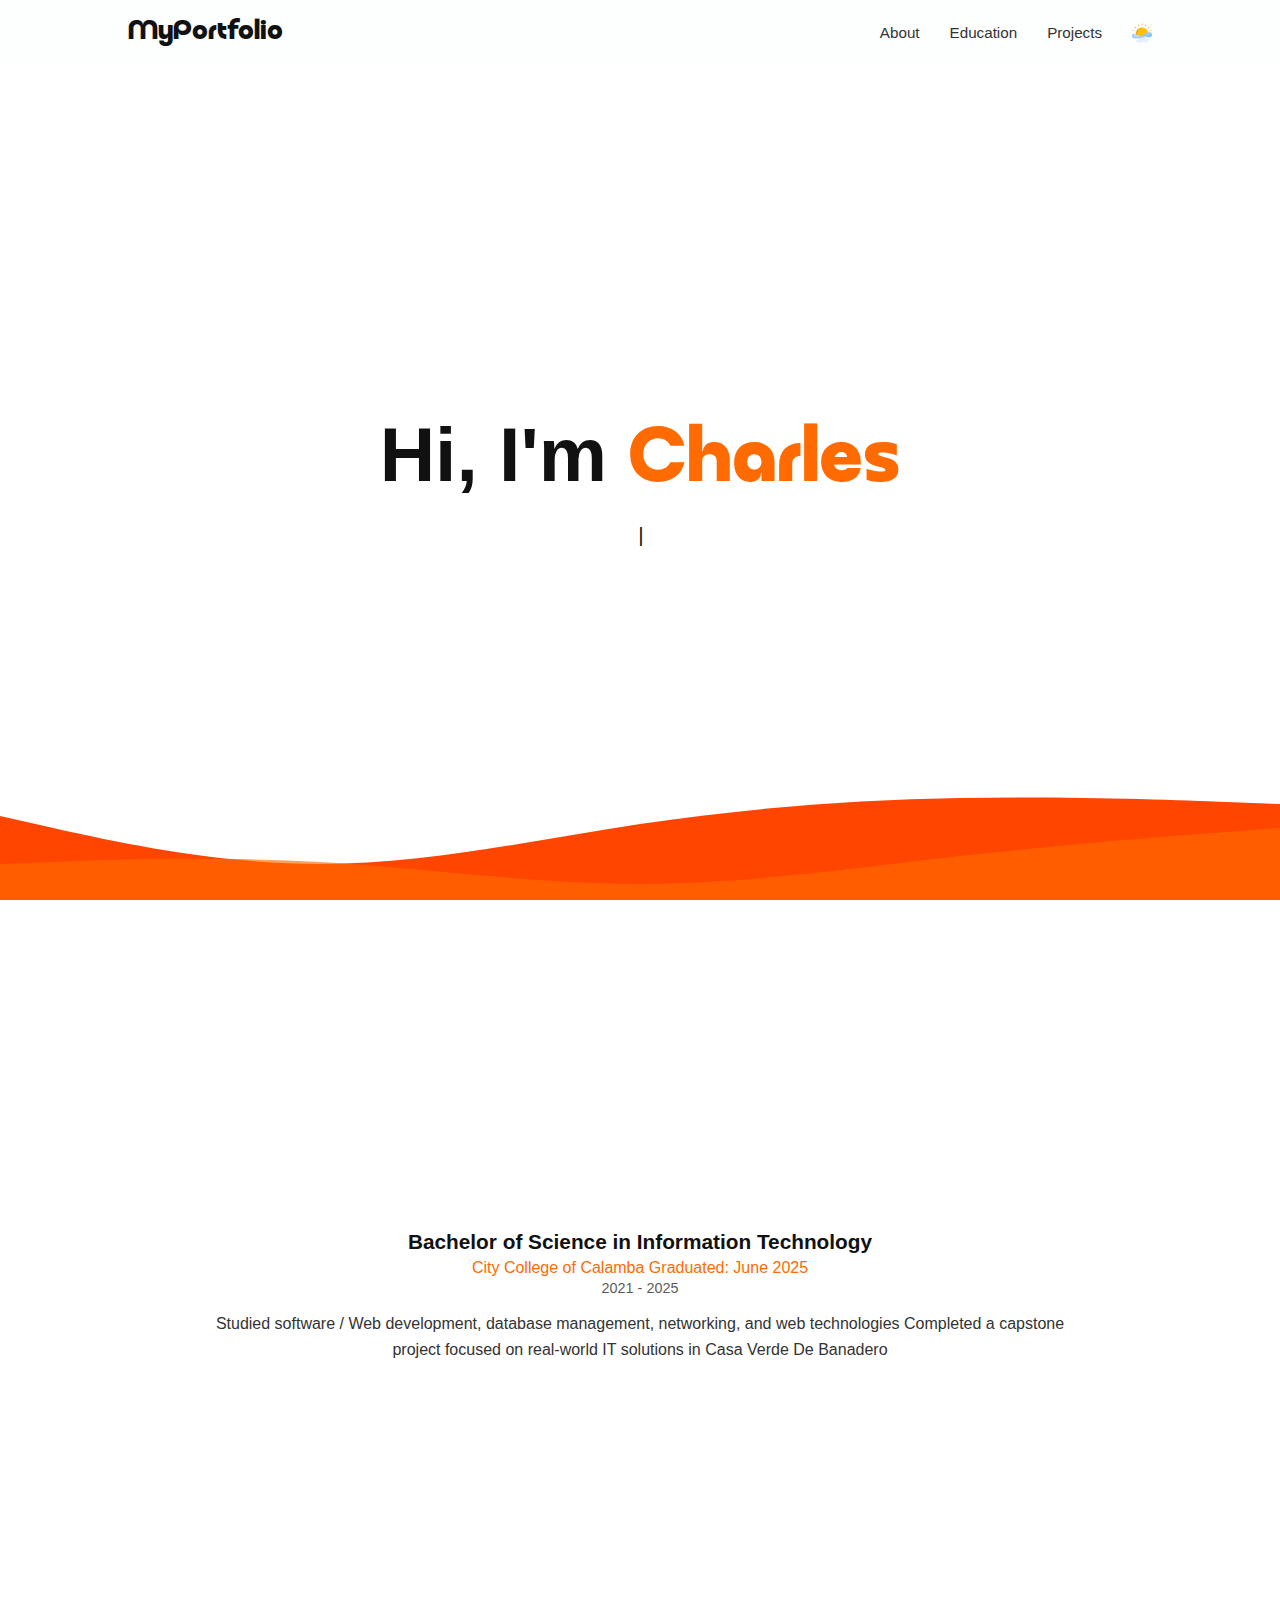
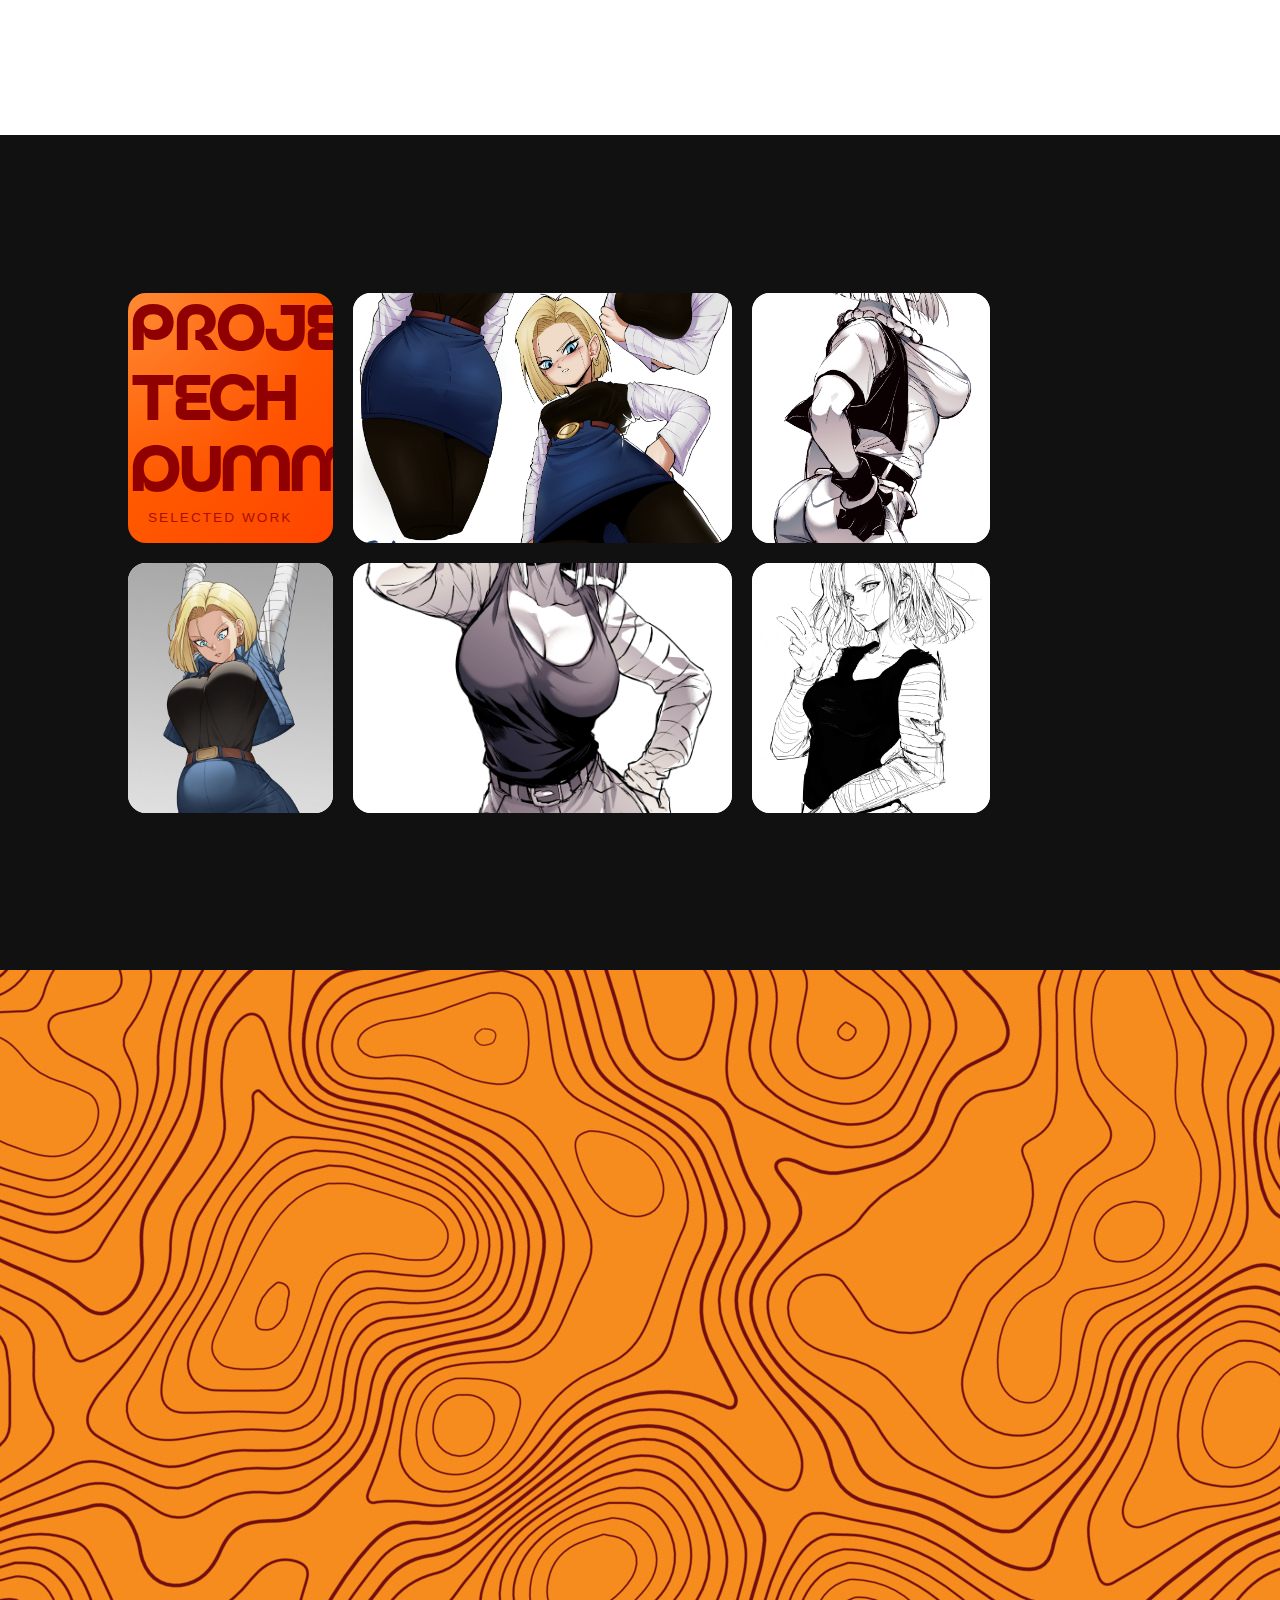
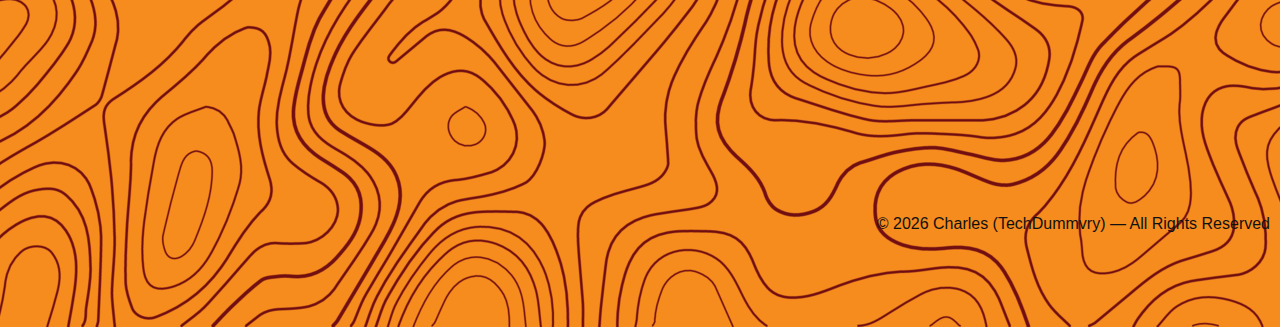
<file: index.html>
<!DOCTYPE html>
<html lang="en">
<head>
  <meta charset="UTF-8" />
  <meta name="viewport" content="width=device-width, initial-scale=1.0" />
  <title>My Portfolio</title>
  <link rel="shortcut icon" href="images/icon/moon.png" type="image/x-icon">

  <!-- Styles -->
  <link rel="stylesheet" href="style.css" />
</head>
<body>

  <!-- ==============================
       NAVIGATION
  =============================== -->
  <nav class="navbar">
    <div class="logo">myPortfolio</div>

    <ul class="nav-links">
      <li><a href="#about">about</a></li>
      <li><a href="#education">education</a></li>
      <li><a href="#projects">projects</a></li>

      <!-- Dark Mode Toggle -->
      <li class="theme-toggle">
        <button id="darkModeToggle" aria-label="Toggle dark mode">
          <img
            id="themeIcon"
            src="images/icon/sun.png"
            alt="Theme icon"
          />
        </button>
      </li>
    </ul>

    <!-- Burger Menu -->
    <div class="burger">
      <span></span>
      <span></span>
      <span></span>
    </div>
  </nav>

<!-- ==============================
     HERO SECTION
=============================== -->
<section class="section white" id="hero">
  <div class="center">
    <h1 class="title animate-up">
      Hi, I'm <span>Charles</span>
    </h1>
  <p class="subtitle animate-up" id="typing-text"></p>


    <!-- Download Resume Button (shows only in dark mode) -->
    <a href="resume.pdf" download class="btn-resume" id="resumeBtn">
              <img src="images/icon/pdf.png" alt="Download Icon" class="btn-icon">
      Download Resume

    </a>
  </div>
  
   <!-- SVG WAVE -->
<!-- BASE WAVE -->
<div class="hero-wave base-wave">
  <svg xmlns="http://www.w3.org/2000/svg" viewBox="0 0 1440 320" preserveAspectRatio="none">
    <path fill="#ff4500"
      d="M0,96L60,128C120,160,240,224,360,224C480,224,600,160,720,117.3C840,75,960,53,1080,48C1200,43,1320,53,1380,58.7L1440,64L1440,320L0,320Z">
    </path>
  </svg>
</div>

<!-- OVERLAY WAVE -->
<div class="hero-wave overlay-wave">
  <svg xmlns="http://www.w3.org/2000/svg" viewBox="0 0 1440 320" preserveAspectRatio="none">
    <path fill="#ff6b00" fill-opacity="0.8"
      d="M0,224L60,218.7C120,213,240,203,360,218.7C480,235,600,277,720,277.3C840,277,960,235,1080,202.7C1200,171,1320,149,1380,138.7L1440,128L1440,320L0,320Z">
    </path>
  </svg>
</div>

</section>

  <!-- ==============================
     EDUCATION SECTION
=============================== -->
<section class="section white" id="education">
  <div class="education-container">

    <h2 class="section-title animate-up">Education</h2>

    <!-- Tabs -->
    <div class="edu-tabs animate-up">
      <button class="edu-tab active" data-tab="college">College</button>
      <button class="edu-tab" data-tab="shs">Senior High</button>
      <button class="edu-tab" data-tab="middle">Highschool</button>
      <button class="edu-tab" data-tab="elementary">Elementary</button>
    </div>

    <!-- Tab Content -->
    <div class="edu-content">

      <!-- College -->
      <div class="edu-panel active" id="college">
        <h3>Bachelor of Science in Information Technology</h3>
        <span class="school">City College of Calamba Graduated: June 2025</span>
        <span class="year">2021 - 2025</span>
        <p>
Studied  software / Web development, database management,
networking, and web technologies Completed a capstone
project focused on real-world IT solutions in Casa Verde De
Banadero

        </p>
      </div>

      <!-- Senior High -->
      <div class="edu-panel" id="shs">
        <h3>Senior High School – Information and Communications Technology ICT Strand</h3>
        <span class="school">City Global College Graduated: May 2021</span>
        <span class="year">2020 - 2021</span>
        <p>
          Learned computer fundamentals, programming basics, and
hardware troubleshooting. Experienced with Microsoft Excel
(data entry, formulas, formatting)
        </p>
      </div>

      <!-- High School -->
      <div class="edu-panel" id="middle">
        <h3>Highschool</h3>
        <span class="school">Lecheria National Highschool Graduated: March 2020</span>
        <span class="year">2014 – 2020</span>
        <p>
  Learned basic ICT skills, including assembling and disassembling computers, troubleshooting hardware issues, and maintaining PCs.
        </p>
      </div>

      <!-- Elementary -->
      <div class="edu-panel" id="elementary">
        <h3>Elementary School</h3>
        <span class="school">Central 2 Graduated: March 2014 </span>
        <span class="year">2007 – 2014</span>
        <p>
          Completed basic education, laying the groundwork for future learning.
        </p>
      </div>

    </div>
    
        <!-- LOGO STRIP INSIDE CONTAINER -->
    <div class="education-logos animate-up">
        <div class="logos-slider">
      <img src="images/logo/ccc.png" alt="College Logo">
      <img src="images/logo/Cgc.png" alt="Senior High Logo">
      <img src="images/logo/lIS.png" alt="Highschool Logo">
      <img src="images/logo/c2.png" alt="Elementary Logo">
    </div>
    </div>
    
  </div>
</section>


<!-- bento image project -->
<section class="section bento-section">
  <div class="bento-wrapper">

    <div class="bento-left">
      <a href="https://example.com/project-main" class="bento-box tall bento-title">
        <h3>Projects <br>Tech <br>Dummvry</h3>
      </a>

      <a href="https://example.com/project1" class="bento-box small">
        <img src="images/bento/sample.jpg" alt="Project 1">
      </a>
    </div>

    <div class="bento-center">
      <a href="https://example.com/project2" class="bento-box wide">
        <img src="images/bento/sample2.jpg" alt="Project 2">
      </a>

      <a href="https://example.com/project3" class="bento-box wide highlight">
        <img src="images/bento/sample5.png" alt="Project 3">
      </a>
    </div>

    <div class="bento-right">
      <a href="https://example.com/project4" class="bento-box square">
        <img src="images/bento/sample6.png" alt="Project 4">
      </a>

      <a href="https://example.com/project5" class="bento-box wide">
        <img src="images/bento/sample3.jpg" alt="Project 5">
      </a>
    </div>

    <div class="bento-portrait">
      <a href="https://example.com/project6" class="bento-box portrait">
        <img src="images/bento/sample4.gif" alt="Project 6">
      </a>
    </div>

  </div>
</section>


<section class="contact">
  <img src="images/bg/bg.jpg" alt="Bg">
   
</section>


  <!-- ==============================
       FOOTER
  =============================== -->
  <footer class="footer">
    © 2026 Charles (TechDummvry) — All Rights Reserved
  </footer>

  <!-- Script -->
  <script src="script.js"></script>
</body>
</html>
</file>
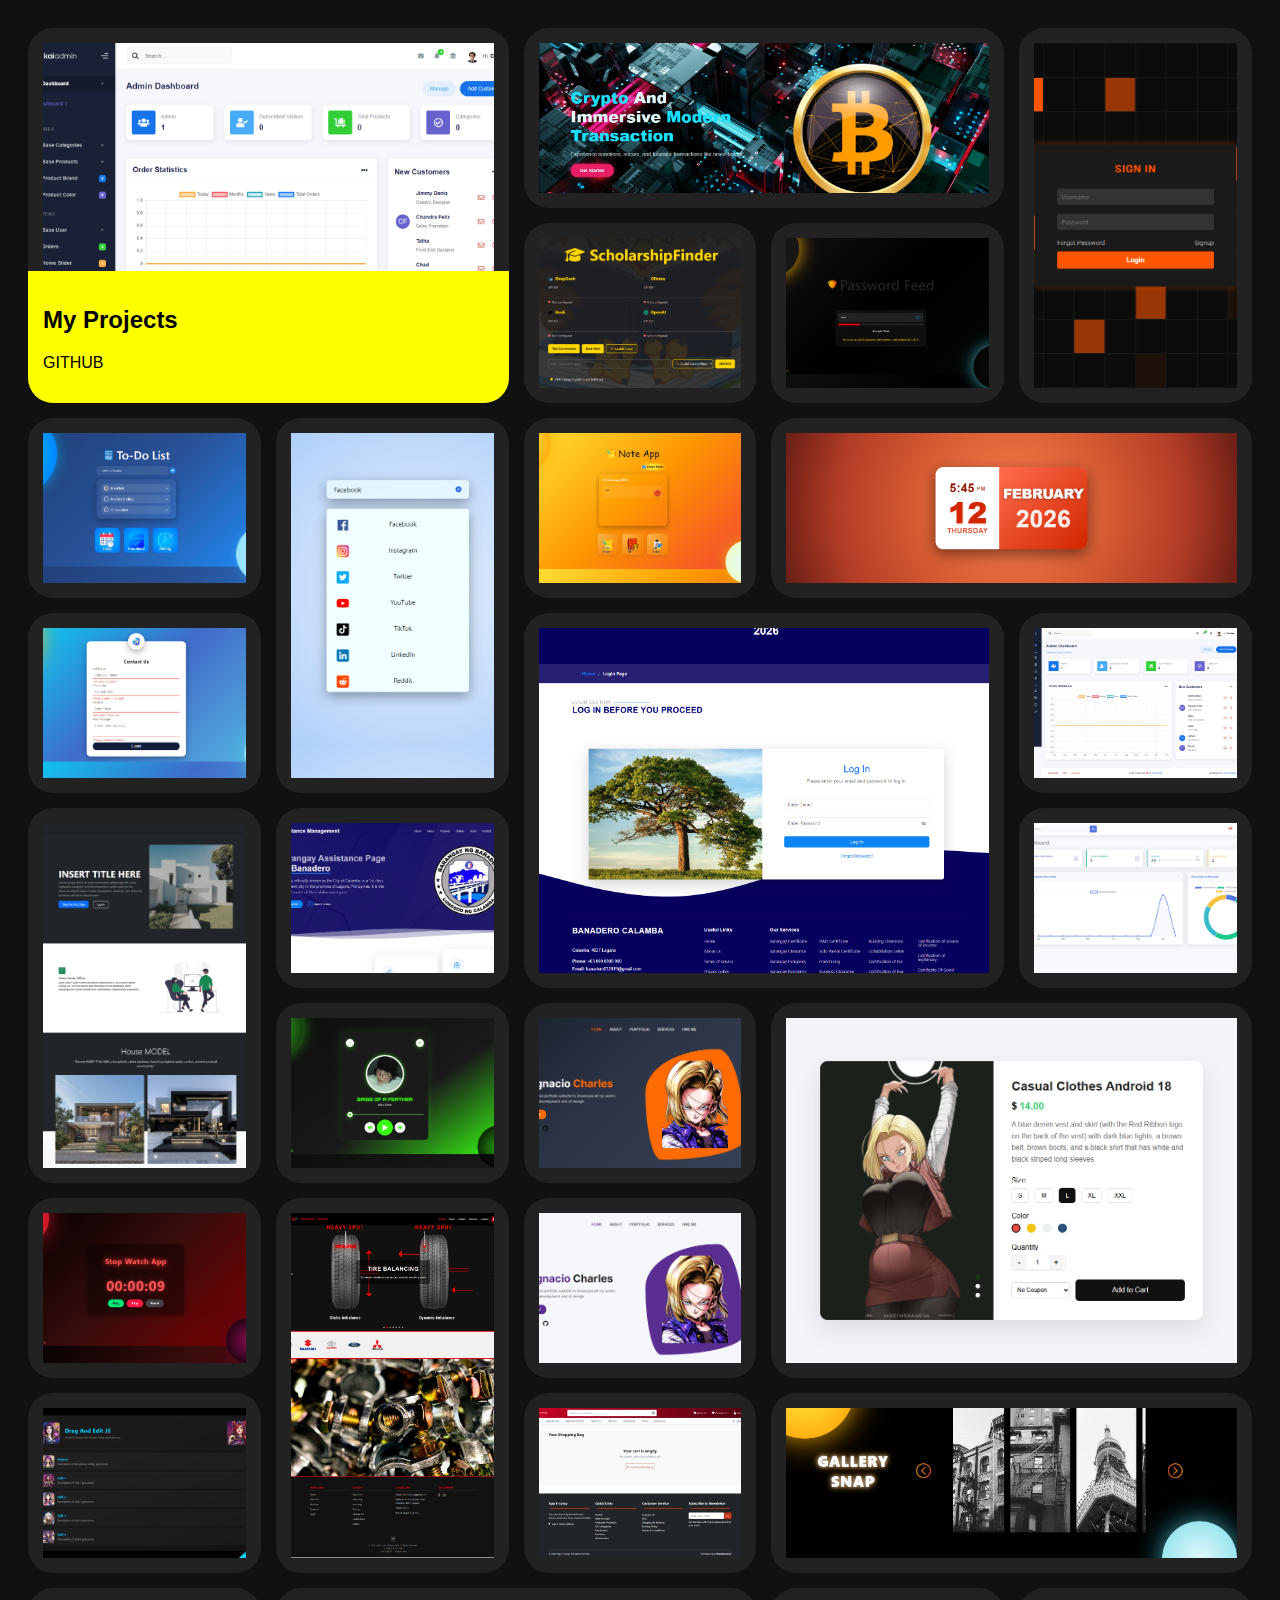
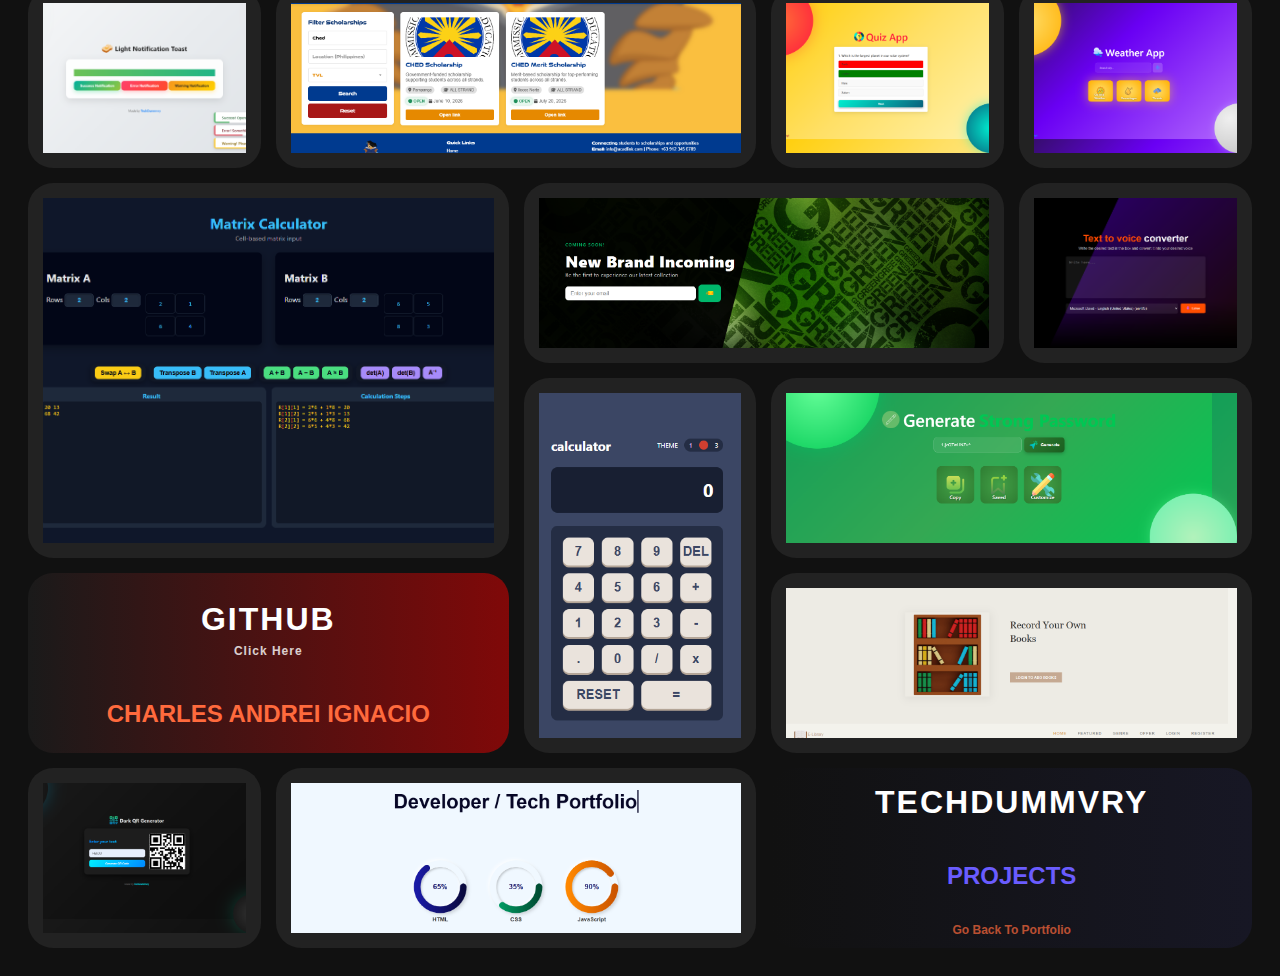
<file: project.html>
<!DOCTYPE html>
<html lang="en">
<head>
  <meta charset="UTF-8" />
  <title>TECHDUMMVRY PROJECTS</title>
  <link rel="shortcut icon" href="images/icon/moon.png" type="image/x-icon" />
  <link rel="stylesheet" href="project.css">
</head>
<body>

  <div class="bento">

    <!-- MAIN IMAGE WITH TEXT -->
    <div class="box big image-box">
      <img src="images/bento/pj37.png" alt="">
      <div class="overlay">
        <h2>My Projects</h2>
        <p>GITHUB</p>
      </div>
    </div>

    <!-- OTHER IMAGE BOXES -->
    <div class="box image-box wide"><img src="images/bento/pj9.png" alt="1"></div>
    <div class="box image-box tall"><img src="images/bento/pj18.png" alt="2"></div>
    <div class="box image-box"><img src="images/bento/pj3.png" alt="3"></div>
    <div class="box image-box"><img src="images/bento/pj21.png" alt="4"></div>
    <div class="box image-box"><img src="images/bento/pj28.png" alt="5"></div>
    <div class="box image-box tall"><img src="images/bento/pj24.png" alt="6"></div>

    <div class="box image-box"><img src="images/bento/pj20.png" alt="7"></div>
    <div class="box image-box wide"><img src="images/bento/pj0.png" alt="8"></div>
    <div class="box image-box"><img src="images/bento/pj14.png" alt="9"></div>
    <div class="box image-box big"><img src="images/bento/pj32.png" alt="10"></div>
    <div class="box image-box"><img src="images/bento/pj35.png" alt="11"></div>
    <div class="box image-box tall"><img src="images/bento/pj34.png" alt="12"></div>

    <div class="box image-box"><img src="images/bento/pj31.png" alt="13"></div>
    <div class="box image-box"><img src="images/bento/pj33.png" alt="14"></div>
    <div class="box image-box"><img src="images/bento/pj19.png" alt="15"></div>
    <div class="box image-box"><img src="images/bento/pj11.png" alt="16"></div>
    <div class="box image-box big"><img src="images/bento/pj7.png" alt="17"></div>
    <div class="box image-box"><img src="images/bento/pj25.png" alt="18"></div>

<div class="box image-box tall"><img src="images/bento/pj30.png" alt="19"></div>
<div class="box image-box"><img src="images/bento/pj10.png" alt="20"></div>
<div class="box image-box"><img src="images/bento/pj12.png" alt="21"></div>
<div class="box image-box"><img src="images/bento/pj36.png" alt="22"></div>
<div class="box image-box wide"><img src="images/bento/pj16.png" alt="23"></div>
<div class="box image-box"><img src="images/bento/pj27.png" alt="24"></div>
<div class="box image-box wide"><img src="images/bento/pj2.png" alt="25"></div>
<div class="box image-box"><img src="images/bento/pj22.png" alt="26"></div>
<div class="box image-box"><img src="images/bento/pj29.png" alt="27"></div>
<div class="box image-box big"><img src="images/bento/pj1.png" alt="28"></div>
<div class="box image-box wide"><img src="images/bento/pj13.png" alt="29"></div>
<div class="box image-box"><img src="images/bento/pj6.png" alt="30"></div>
<div class="box image-box tall"><img src="images/bento/pj4.png" alt="31"></div>
<div class="box image-box wide"><img src="images/bento/pj15.png" alt="32"></div>

<div class="box text-onlys">
  <h1>
    <a href="https://github.com/ITechDummvry5" target="_blank" class="github-link">
      GITHUB
      <span>Click Here</span>
    </a>
  </h1>
  <h2>CHARLES ANDREI IGNACIO</h2>
  </div>


<div class="box image-box wide"><img src="images/bento/pj38.png" alt="33"></div>
<div class="box image-box"><img src="images/bento/pj23.png" alt="34"></div>
<div class="box image-box wide"><img src="images/bento/pj17.png" alt="35"></div>


    <!-- TEXT ONLY BOX -->
    <div class="box text-only">
      <h1>TECHDUMMVRY</h1>
      <h2>PROJECTS</h2>
  <p>
    <a href="index.html" class="back-link">Go Back To Portfolio</a>
  </p>
    </div>

  </div>

</body>
</html>
</file>
<file: style.css>
/* ==================================================
   CSS VARIABLES
================================================== */
:root {
  /* Colors */
  --color-bg-main: #ffffff;
  --color-bg-secondary: #ff6b00;
  --color-bg-secondary-active: #ff4500;
  --color-text-main: #111111;
  --color-text-muted: #333333;
  --color-navbar-bg: #fdfefe;
  --color-text-active: #fff;

  /* Font Sizes */
  --fs-body: 1rem;
  --fs-nav: 0.95rem;
  --fs-logo: 1.7rem;
  --fs-title: 4.8rem;
  --fs-subtitle: 1.3rem;
  --fs-section: 2.7rem;
  --fs-name: 1.9rem;

  /* Font Weights */
  --fw-regular: 400;
  --fw-medium: 500;
  --fw-bold: 700;

  /* Layout */
  --navbar-height: 65px;
  --container-padding: 10%;
}

/* loader */
/* Loader Styles */
.loader {
    border: 8px solid var(--color-bg-secondary-active);
    border-top: 15px solid var(--color-bg-secondary);
    border-radius: 50%;
    width: 60px;
    height: 60px;
    animation: spin 1s linear infinite;
    position: absolute;
    top: 50%;
    left: 50%;
    margin-left: -20px;
    margin-top: -20px;
}

@keyframes spin {
    0% { transform: rotate(0deg); }
    100% { transform: rotate(360deg); }
}

/* Hide content initially */
.hidden {
    display: none;
}


/* ==================================================
   FONT FACE
================================================== */
@font-face {
  font-family: 'QurovaDEMO';
  src: url('resources/font/QurovaDEMO-Bold-BF67a5c637eed62.otf')
    format('opentype');
  font-weight: 600;
  font-style: normal;
}


/* ==================================================
   GLOBAL RESET
================================================== */
* {
  margin: 0;
  padding: 0;
  box-sizing: border-box;
  text-decoration: none;
}

html,
body {
  height: 100%;
  scroll-behavior: smooth;
  font-family: "Poppins", sans-serif;
}

body {
  font-size: var(--fs-body);
  color: var(--color-text-main);
  background: var(--color-bg-main);
  overflow-x: hidden;
  scroll-snap-type: y mandatory;
}


/* ==================================================
   BURGER MENU
================================================== */
.burger {
  display: none;
  flex-direction: column;
  justify-content: space-between;
  width: 30px;
  height: 25px;
  cursor: pointer;
}

.burger span {
  width: 100%;
  height: 4px;
  background: var(--color-text-muted);
  border-radius: 5px;
}


/* ==================================================
   NAVIGATION BAR
================================================== */
.navbar {
  position: fixed;
  top: 0;
  left: 0;
  z-index: 10;

  width: 100%;
  height: var(--navbar-height);
  padding: 0 var(--container-padding);

  display: flex;
  align-items: center;
  justify-content: space-between;

  background: var(--color-navbar-bg);
  backdrop-filter: blur(10px);
}


/* ==================================================
   LOGO
================================================== */
.logo {
  font-size: var(--fs-logo);
  font-weight: var(--fw-bold);
  font-family: 'QurovaDEMO', sans-serif;
  text-transform: capitalize;
}


/* ==================================================
   NAV LINKS
================================================== */
.nav-links {
  list-style: none;
  display: flex;
  align-items: center;
  gap: 30px;
}

.nav-links a {
  font-size: var(--fs-nav);
  font-weight: var(--fw-medium);
  color: var(--color-text-muted);
  text-transform: capitalize;
}
/* ==================================================
   DARK MODE TOGGLE
================================================== */
.theme-toggle button {
  display: flex;
  align-items: center;
  cursor: pointer;

  background: none;
  border: none;
}

.theme-toggle img {
  width: 20px;
  height: 20px;

  transition: transform 0.3s ease, opacity 0.3s ease;
}

.theme-toggle button:hover img {
  transform: rotate(20deg) scale(1.1);
  opacity: 0.8;
}


/* ==================================================
   HERO RESUME BUTTON
================================================== */
.btn-resume {
  display: none !important; /* hidden by default */

  margin-top: 20px;
  padding: 10px 20px;

  display: none;
  align-items: center;
  gap: 10px;

  background-color: var(--color-bg-secondary);
  color: var(--color-bg-main);

  font-weight: var(--fw-bold);
  text-decoration: none;
  border-radius: 5px;

  transition: transform 0.3s ease, opacity 0.3s ease;
}

/* Show only in dark mode */
body.dark .btn-resume {
  display: inline-flex !important;
}

/* Hover effect */
.btn-resume:hover {
  transform: scale(1.05);
  opacity: 0.9;

  color: var(--color-text-active);
  background-color: var(--color-bg-secondary-active);
}


/* ==================================================
   BUTTON ICON
================================================== */
.btn-icon {
  width: 24px;
  height: 24px;

  transform: scale(1);
  transition: transform 0.6s ease-in-out;
}

.btn-resume:hover .btn-icon {
  transform: scale(1.05) rotate(360deg);
}


/* ==================================================
   TYPING ANIMATION
================================================== */
#typing-text::after {
  content: "|";
  margin-left: 5px;
  animation: blink 1s infinite;
}

@keyframes blink {
  0%,
  50%,
  100% {
    opacity: 1;
  }

  25%,
  75% {
    opacity: 0;
  }
}


/* ==================================================
   HERO SECTION WAVES
================================================== */
#hero {
  position: relative;
  overflow: hidden;
  margin-top: var(--navbar-height);
}

.hero-wave {
  position: absolute;
  bottom: 0;
  left: 0;

  width: 100%;
  line-height: 0;

  pointer-events: none;
}

.hero-wave svg {
  display: block;
  width: 100%;
  height: 120px;
}


/* Base wave */
.base-wave {
  z-index: 1;
  animation: waveFloatBase 8s ease-in-out infinite;
}

/* Overlay wave */
.overlay-wave {
  z-index: 2;
  opacity: 0.8;
  animation: waveFloatOverlay 5s ease-in-out infinite;
}


/* ==================================================
   WAVE ANIMATIONS
================================================== */
@keyframes waveFloatBase {
  0%,
  100% {
    transform: translateY(0);
  }

  50% {
    transform: translateY(8px);
  }
}

@keyframes waveFloatOverlay {
  0%,
  100% {
    transform: translateY(0);
  }

  50% {
    transform: translateY(14px);
  }
}
/* ==================================================
   SECTIONS
================================================== */
.section {
  width: 100%;
  height: calc(100vh - var(--navbar-height));
  padding: 0 var(--container-padding);

  display: flex;
  align-items: center;
  justify-content: center;

  scroll-snap-align: start;
}

.white {
  background: var(--color-bg-main);
  text-align: center;
}

.title {
  font-size: var(--fs-title);
  font-weight: var(--fw-bold);
}

.subtitle {
  margin-top: 10px;
  font-size: var(--fs-subtitle);
  opacity: 0.7;
  line-height: 2;
  letter-spacing: 0.15em;
}

h1 span {
  color: var(--color-bg-secondary);
  font-family: 'QurovaDEMO', sans-serif;
}


/* ==================================================
   EDUCATION TABS
================================================== */
.edu-tabs {
  display: flex; /* flex layout for fixed-width tabs */
  justify-content: space-between;
  margin-bottom: 40px;
  border-bottom: 2px solid rgba(0, 0, 0, 0.1);
}

.edu-tab {
  flex: 1; /* each tab gets equal width */
  text-align: center;
  background: none;
  border: none;
  padding: 14px 0;
  cursor: pointer;

  font-size: 1rem;
  font-weight: var(--fw-medium);
  color: var(--color-text-muted);
  position: relative;
}

.edu-tab::after {
  content: "";
  position: absolute;
  left: 0;
  bottom: -2px;

  width: 100%;
  height: 2px;
  background: var(--color-bg-secondary);
  transform: scaleX(0);
  transition: transform 0.3s ease;
}

.edu-tab.active {
  color: var(--color-text-main);
  font-weight: var(--fw-bold);
}

.edu-tab.active::after {
  transform: scaleX(1);
}


/* ==================================================
   EDUCATION CONTENT CONTAINER
================================================== */
.edu-content {
  min-height: 200px; /* fixed height for all panels */
  position: relative;
  overflow: hidden;  /* hide non-active panels */
}


/* ==================================================
   EDUCATION CONTAINER
================================================== */
.education-container {
  max-width: 900px; /* maximum width on large screens */
  width: 100%;      /* full width on smaller screens */
  margin: 0 auto;   /* center the container */
  padding: 0 20px;  /* optional side padding */
}


/* ==================================================
   EDUCATION PANELS
================================================== */
.edu-panel {
  position: absolute;  /* stack panels on top of each other */
  top: 0;
  left: 0;
  width: 100%;
  opacity: 0;
  transform: translateY(15px);
  transition: opacity 0.3s ease, transform 0.3s ease;
  pointer-events: none; /* inactive panels not clickable */
}

.edu-panel.active {
  opacity: 1;
  transform: translateY(0);
  pointer-events: auto; /* active panel clickable */
}

.edu-panel h3 {
  font-size: 1.3rem;
  font-weight: var(--fw-bold);
}

.edu-panel .school {
  display: block;
  margin-top: 5px;
  color: var(--color-bg-secondary);
  font-weight: var(--fw-medium);
}

.edu-panel .year {
  display: block;
  margin-top: 3px;
  font-size: 0.9rem;
  opacity: 0.7;
}

.edu-panel p {
  margin-top: 15px;
  line-height: 1.6;
  color: var(--color-text-muted);
}


/* ==================================================
   TAB ANIMATION
================================================== */
@keyframes fadeUp {
  from {
    opacity: 0;
    transform: translateY(15px);
  }
  to {
    opacity: 1;
    transform: translateY(0);
  }
}


/* ==================================================
   EDUCATION LOGO CONTAINER
================================================== */
.education-logos {
  width: 100%;
  padding: 30px 0;
  overflow: hidden;
  display: flex;
  justify-content: center;
  align-items: center;
}

/* Slider wrapper */
.logos-slider {
  display: flex;
  gap: 40px; /* spacing between logos */
  animation: slide-left 15s linear infinite;
}

/* Individual logos */
.logos-slider img {
  max-height: 90px; /* control size */
  transition: transform 0.3s;
}

.logos-slider img:hover {
  transform: scale(1.1);
}

/* Simple horizontal scroll animation */
@keyframes slide-left {
  0%   { transform: translateX(0); }
  50%  { transform: translateX(-20%); }
  100% { transform: translateX(0); }
}


/* ==================================================
   OPTIONAL: FADE-IN ANIMATION
================================================== */
.animate-up {
  opacity: 0;
  transform: translateY(20px);
  animation: fadeUp 1s forwards;
}

@keyframes fadeUp {
  to {
    opacity: 1;
    transform: translateY(0);
  }
}
/* ==================================================
   BENTO SECTION (STABLE HEIGHT – FLEX ONLY)
================================================== */
.bento-section {
  background: var(--color-text-main);
  padding: 400px var(--container-padding);
  position: relative; /* needed for absolute elements like section title */
}

.bento-wrapper {
  display: flex;
  gap: 20px;
  height: 520px; /* desktop fixed height */
  align-items: stretch;
  overflow: hidden; /* prevent overflow */
}

/* ==================================================
   COLUMNS
================================================== */
.bento-left,
.bento-center,
.bento-right,
.bento-portrait {
  display: flex;
  flex-direction: column;
  gap: 20px;
}

/* Adjusted widths */
.bento-left { width: 20%; }
.bento-center { width: 40%; }
.bento-right { width: 25%; }
.bento-portrait { width: 15%; }

/* ==================================================
   BENTO BOX BASE
================================================== */
.bento-box {
  background: var(--color-bg-main);
  border-radius: 18px;
  overflow: hidden;
  position: relative;
  flex: 1;
  min-height: 0;
  cursor: pointer; /* interactive */

  /* Fade-in initial state */
  opacity: 0;
  transform: translateY(20px) scale(0.95);
  transition: transform 0.3s ease, box-shadow 0.3s ease, opacity 0.6s ease;
}

/* ==================================================
   HOVER EFFECT
================================================== */
.bento-box:hover {
  transform: scale(1.05) rotateZ(1deg);
  box-shadow: 0 20px 40px rgba(0, 0, 0, 0.3);
  z-index: 5;
}

/* ==================================================
   IMAGE BEHAVIOR
================================================== */
.bento-box img {
  width: 100%;
  height: 100%;
  object-fit: cover;
  display: block;
}

/* ==================================================
   BENTO TITLE BOX
================================================== */
.bento-title {
  background: linear-gradient(135deg, #ff6b00, #ff4500);
  color: #910000;
  position: relative;
  overflow: hidden;
}

/* Glow / grain overlay */
.bento-title::before {
  content: "";
  position: absolute;
  inset: 0;
  background: radial-gradient(circle at top left, rgba(255, 255, 255, 0.35), transparent 60%);
  opacity: 0.6;
}

/* Optional subtitle */
.bento-title::after {
  content: "Selected work";
  position: absolute;
  bottom: 18px;
  left: 20px;
  font-size: 0.85rem;
  letter-spacing: 0.15em;
  text-transform: uppercase;
  opacity: 0.8;
}

/* Title text */
.bento-title h3 {
  position: relative;
  z-index: 1;
  font-size: clamp(2.5rem, 5vw, 4rem);
  font-weight: 900;
  letter-spacing: -0.025em;
  line-height: 1.1;
  text-transform: uppercase;
  padding: 0.1em 0.05em;
  font-family: 'QurovaDEMO', sans-serif;
}

/* ==================================================
   ANIMATIONS: fade-in on page load
================================================== */
.bento-box.animate-show {
  opacity: 1;
  transform: translateY(0) scale(1);
}

/* ==================================================
   OPTIONAL: SECTION TITLE (H2)
================================================== */
.bento-section-title {
  position: absolute;
  top: -10px; /* adjust vertical offset */
  left: 50%;
  transform: translateX(-50%);
  font-size: var(--fs-section);
  font-weight: var(--fw-bold);
  text-transform: uppercase;
  z-index: 10;
  text-align: center;

  /* Vertical split text color using gradient */
  background: linear-gradient(
    to bottom,
    var(--color-text-active) 50%, /* top half white */
    var(--color-text-main) 50%    /* bottom half black */
  );
  -webkit-background-clip: text;
  -webkit-text-fill-color: transparent;
  background-clip: text;
  color: transparent;
}


/* ==================================================
   CONTACT
================================================== */
.contact {
  width: 100%;
  height: calc(100vh - var(--navbar-height));

  background-image: url('images/bg/bg.jpg');
  background-size: cover;
  background-position: center;
  background-repeat: no-repeat;

  display: flex;
  align-items: center;
  justify-content: center;

  padding: 80px 20px;
}

/* WRAPPER */
.contact-wrapper {
  position: relative;
  width: 800px;
  max-width: 100%;
}

/* BIG FORM CARD */
.contact-form {
  background: var(--color-bg-main);
  color: var(--color-text-main);

  border-radius: 20px;
  padding: 40px 40px 40px 220px;
  box-shadow: 0 30px 80px rgba(0,0,0,0.18);
}

.contact-form h2 {
  margin-bottom: 24px;
 font-family: 'QurovaDEMO';
 font-size: 2.4rem;
}


.contact-form label {
  display: block;
  margin-top: 18px;
  font-weight: 600;
}

.contact-form input,
.contact-form textarea {
  width: 100%;
  margin-top: 8px;
  padding: 14px;
  border-radius: 10px;
  border: none;

  background: rgba(0,00,0,0.05);
  color: var(--color-text-main);
}

body.dark .contact-form input,
body.dark .contact-form textarea {
  background: rgba(255,255,255,0.05);
}

/* BUTTON */
.contact-form button {
  margin-top: 28px;
  padding: 10px 20px;
  border: none;
  border-radius: 10px;
  align-items: center;
  background-color: var(--color-bg-secondary);
  color: var(--color-bg-main);
  font-weight: 600;
  cursor: pointer;
  width: 100%;
}

/* INFO OVERLAY CARD */
.contact-info {
  position: absolute;
  top: 40px;
  left: -40px;
  width: 220px;

  background: linear-gradient(135deg, #ff6d4d, #d12600);
  color: var(--color-text-main);

  border-radius: 18px;
  padding: 26px 22px;

  z-index: 3;
  box-shadow: 0 20px 50px rgba(0,0,0,0.18);
}


.info-item {
  display: flex;
  align-items: flex-start;
  gap: 14px;
  margin-block: 28px;
}

.info-item:last-child {
  margin-bottom: 0;
}

.info-item img {
  width: 22px;
  height: 22px;
  filter: invert(0);
}

/* DARK MODE ICON ADJUST */
body.dark .info-item img {
  filter: invert(1);
}

.info-item h4 {
  font-size: 14px;
  margin-bottom: 4px;
}

.info-item p {
  font-size: 13px;
  color: var(--color-text-muted);
}

/* LOGO OVERLAY */
.logo-box {
  position: absolute;
  top: 40px;
  right: -30px;

  width: 120px;
  height: 120px;

  background: var(--color-bg-secondary);
  border-radius: 18px;

  display: flex;
  align-items: center;
  justify-content: center;

  z-index: 4;
  box-shadow: 0 0px 10px #ff4500;
}

.logo-box img {
  max-width: 70%;
  max-height: 70%;
  object-fit: contain;
}



/* ==================================================
   ADDITIONAL MOBILE FIXES
================================================== */
@media (max-width: 500px) {
  .bento-section {
    padding: 30px 5%;
  }
}

/* ==================================================
   ANIMATIONS
================================================== */
.animate-up,
.animate-fade {
  opacity: 0;
  transform: translateY(40px);
  transition: all 1s ease;
}

.animate-show {
  opacity: 1;
  transform: translateY(0);
}

/* ==================================================
   FOOTER
================================================== */
.footer {
  text-align: end;
  padding: 10px;
}

/* ==================================================
   DARK MODE
================================================== */
body.dark {
  --color-bg-main: #151b23;
  --color-text-main: #f8fafc;
  --color-text-muted: #cbd5f5;
  --color-navbar-bg: #0d1117;
}

/* ==================================================
   RESPONSIVE
================================================== */

/* Navigation adjustments for mobile */
@media (max-width: 850px) {
  .nav-links {
    position: absolute;
    top: calc(var(--navbar-height) + 10px);
    right: 0;

    width: 200px;
    padding: 20px 0;

    flex-direction: column;
    background: var(--color-bg-main);

    transform: translateX(100%);
    transition: transform 0.3s ease;
  }

  .nav-links.show {
    transform: translateX(0);
  }

  .burger {
    display: flex;
  }

  /* Section title spacing on mobile */
  .section-title {
    margin-bottom: 20px; /* reduced spacing */
  }
}

/* Section title default style (desktop) */
.section-title {
  margin-bottom: 40px; /* default desktop spacing */
  font-size: var(--fs-section);
  font-weight: var(--fw-bold);
  font-family: 'QurovaDEMO', sans-serif;
}

/* Bento layout adjustments for smaller screens */
@media (max-width: 900px) {
  .bento-wrapper {
    flex-direction: column;
    height: auto; /* let content flow naturally */
    gap: 15px;    /* smaller gap on mobile */
  }

  .bento-left,
  .bento-center,
  .bento-right,
  .bento-portrait {
    width: 100%; /* full width columns */
  }

  /* Bento boxes scaling */
  .bento-box {
    flex: none;
    height: auto;
    max-height: 40px; /* limit height */
  }

  .bento-box img {
    height: 100%;
    object-fit: cover; /* maintain aspect ratio */
  }
}

.modal {
  position: fixed;
  top:0; left:0;
  width:100%; height:100%;
  background: rgba(0,0,0,0.6);
  display: flex;
  justify-content: center;
  align-items: center;
  opacity: 0;
  pointer-events: none;
  transition: opacity 0.4s ease;
  z-index: 1000;
}

.modal.show {
  opacity:1;
  pointer-events:auto;
}
.modal-skill{
  font-family: 'QurovaDEMO';
}

/* Modal content */
.modal-content {
  background: var(--color-bg-main);
  border-radius:15px;
  max-width: 800px;
  width: 90%;
  display: flex;
  padding: 30px;
  gap: 40px;
  transform: translateY(-50px);
  opacity:0;
  transition: transform 0.4s ease, opacity 0.4s ease;
}

.modal.show .modal-content {
  transform: translateY(0);
  opacity:1;
}

.modal-left {
  display: flex;
  flex-direction: column; /* stack photo + name vertically */
  justify-content: center;
  align-items: center;
  gap: 15px; /* spacing between photo and name */
}

.modal-name {
  font-size: var(--fs-name);   /* adjust size */
  font-weight: var(--fw-bold);
  text-align: center;
  color: var(--color-bg-secondary);         /* or your preferred color */
 font-family: 'QurovaDEMO';
  margin: 0;
}

.border-photo{
  border: 5px solid var(--color-bg-secondary-active);
}

.photo-wrapper {
  position: relative;
  width: 300px;
  height: 300px;
  display: flex;
  justify-content: center;
  align-items: center;
}

.photo-wrapper img {
  width: 250px;
  height: 250px;
  border-radius: 50%;
  object-fit: cover;
  z-index: 10;
  background-color: var(--color-bg-main);
}

/* Firework particles */
.firework {
  position: absolute;
  width: 8px;
  height: 8px;
  border-radius: 50%;
  background-color: red;
  top: 50%;
  left: 50%;
  opacity: 0.8;
  z-index: 15; /* higher than the photo */
  animation: firework 1s ease-out infinite;
}

.particle1 { --x: -120px; --y: -120px; background: #ff6b00; animation-delay: 0s; }
.particle2 { --x: 130px; --y: -100px; background: #ff4500; animation-delay: 0.2s; }
.particle3 { --x: -110px; --y: 130px; background: #ffcc00; animation-delay: 0.4s; }
.particle4 { --x: 120px; --y: 140px; background: #00ccff; animation-delay: 0.6s; }
.particle5 { --x: -140px; --y: 50px; background: #00ff99; animation-delay: 0.8s; }
.particle6 { --x: 80px; --y: -140px; background: #ff33cc; animation-delay: 1s; }



/* Firework animation */
@keyframes firework {
  0% {
    transform: translate(0,0) scale(1);
    opacity: 0.8;
  }
  50% {
    transform: translate(calc(var(--x, 0px)), calc(var(--y, 0px))) scale(0.8);
    opacity: 0.5;
  }
  100% {
    transform: translate(calc(var(--x, 0px)), calc(var(--y, 0px))) scale(0.5);
    opacity: 0;
  }
}


/* Right skills */
.modal-right {
  flex:1;
}

.modal-right h2 {
  margin-bottom: 15px;
}

.skills {
  display: flex;
  flex-wrap: wrap;
  gap: 15px;
}

.skill {
  display: flex;
  flex-direction: column;
  align-items: center;
  width: 80px;
}

.skill img {
  width: 50px;
  height: 50px;
  object-fit: contain;
  margin-bottom: 5px;
}

.skill span {
  text-align: center;
  font-size: 0.85rem;
  font-weight: bold;
}
</file>
<file: project.css>
/* ==================================================
   GLOBAL STYLES
================================================== */
* {
  box-sizing: border-box;
  font-family: Arial, sans-serif;
}

/* ==================================================
   FONT FACE
================================================== */
@font-face {
  font-family: 'QurovaDEMO';
  src: url('resources/font/QurovaDEMO-Bold-BF67a5c637eed62.otf') format('opentype');
  font-weight: 700;
  font-style: normal;
}

body {
  background: #111;
  padding: 20px;
}

/* ==================================================
   GRID CONTROLLERS
================================================== */
.big {
  grid-column: span 2;
  grid-row: span 2;
}

.wide {
  grid-column: span 2;
}

.wides {
  grid-column: span 3;
}

.tall {
  grid-row: span 2;
}

.bento {
  display: grid;
  grid-template-columns: repeat(auto-fill, minmax(220px, 1fr));
  grid-auto-rows: 180px;
  gap: 15px;
  width: 100%;
  overflow: auto; /* enable scrolling if needed */
}

/* ==================================================
   BOX STYLES
================================================== */
.box {
  border-radius: 25px;
  padding: 15px;
  color: white;
  background: #222;
  position: relative;
  overflow: hidden;
}

.image-box img {
  width: 100%;
  height: 100%;
  object-fit: cover;
}

.overlay {
  position: absolute;
  bottom: 0;
  left: 0;
  right: 0;
  background: yellow;
  color: black;
  padding: 15px;
}

/* ==================================================
   COLOR VARIANTS
================================================== */
.purple {
  background: linear-gradient(135deg, #6a5cff, #4f46e5);
  display: flex;
  align-items: center;
  justify-content: center;
}

.white {
  background: #eee;
  color: black;
  font-size: 40px;
  display: flex;
  align-items: center;
  justify-content: center;
}

.clock {
  background: #ff6a3d;
  display: flex;
  flex-direction: column;
  justify-content: center;
}

.chart {
  background: #ddd;
  color: black;
}

/* ==================================================
   TEXT ONLY BOX
================================================== */
.text-only {
  grid-column: span 2;
  background: linear-gradient(270deg, #111, #1a1a2e, #16213e, #1a1a2e, #111);
  background-size: 600% 600%;
  display: flex;
  flex-direction: column;
  justify-content: center;
  align-items: center;
  text-align: center;

  animation: darkWave 12s ease-in-out infinite;
}

/* Text animation */
.text-only h1 {
  font-size: 32px;
  letter-spacing: 2px;
  animation: darkTextWave 6s ease-in-out infinite;
}

.text-only h2 {
  color: #6a5cff;
  animation: darkTextWave 7s ease-in-out infinite;
}

.text-only p {
  margin-top: 10px;
  opacity: 0.7;
  animation: darkTextWave 8s ease-in-out infinite;
}

/* Animations */
@keyframes darkWave {
  0% { background-position: 0% 50%; }
  50% { background-position: 100% 50%; }
  100% { background-position: 0% 50%; }
}

@keyframes darkTextWave {
  0%   { color: #bbb; }
  50%  { color: #6a5cff; }
  100% { color: #bbb; }
}


.text-onlys {
  grid-column: span 2;
  background: linear-gradient(270deg, #1a1a1a, #b30000, #ff4500, #b30000, #1a1a1a);
  background-size: 600% 600%;
  display: flex;
  flex-direction: column;
  justify-content: center;
  align-items: center;
  text-align: center;

  animation: waveGradient 8s ease-in-out infinite;
}

/* Text */
.text-onlys h1 {
  font-size: 32px;
  letter-spacing: 2px;
  animation: textWave 4s ease-in-out infinite;
}

.text-onlys h2 {
  color: #ff6a3d;
  animation: textWave 5s ease-in-out infinite;
}


/* Animations */
@keyframes waveGradient {
  0% { background-position: 0% 50%; }
  50% { background-position: 100% 50%; }
  100% { background-position: 0% 50%; }
}

@keyframes textWave {
  0%   { color: #ff4500; }
  50%  { color: #ff0000; }
  100% { color: #ff4500; }
}

.github-link {
  text-decoration: none;
  color: inherit;
  display: inline-flex;
  flex-direction: column;
  align-items: center;   /* CENTER the text */
  line-height: 1.2;
    transition: transform 0.3s ease;   /* smooth scaling over 0.3s */
}

.github-link span {
  font-size: 12px;
  margin-top: 6px;
  opacity: 0.8;
  letter-spacing: 1px;
  animation: shake 1.5s ease-in-out infinite;
}

.github-link:hover {
  transform: scale(2.0); /* slight pop */
}


.back-link {
  font-size: 12px;       /* small */
  font-weight: bold;     /* bold */
  text-decoration: none; /* remove underline */
  color: #ff6a3d;        /* match your theme */
  cursor: pointer;
  display: inline-block;
  transition: transform 0.3s, color 0.2s ease;
}

/* Hover effect */
.back-link:hover {
  color: #ff4500;
  transform: scale(2.1); /* slight pop */
}



/* ==================================================
   HIDE WEBKIT SCROLLBAR
================================================== */
.bento::-webkit-scrollbar {
  display: none;
}

@media (max-width: 768px) {
  /* Bento grid auto-fill, but boxes default to wide size */
  .bento {
    grid-template-columns: repeat(auto-fill, minmax(220px, 1fr));
    grid-auto-rows: 180px;
    gap: 10px;
  }

  /* Make all boxes behave like 'wide' */
  .box {
    grid-column: span 2 !important;  /* force wide size */
  }

  /* Shrink padding & border-radius for mobile */
  .box {
    padding: 10px;
    border-radius: 15px;
  }

  /* Adjust images */
  .image-box img {
    width: 100%;
    height: 100%;
    object-fit: cover;
  }

  /* Text-only boxes */
  .text-only, .text-onlys {
    padding: 15px;
  }

  /* Text scaling for mobile */
  .text-only h1, .text-onlys h1 {
    font-size: 24px;
  }

  .text-only h2, .text-onlys h2 {
    font-size: 18px;
  }

  .text-only p, .text-onlys p, .github-link span, .back-link {
    font-size: 12px;
  }
}
</file>
